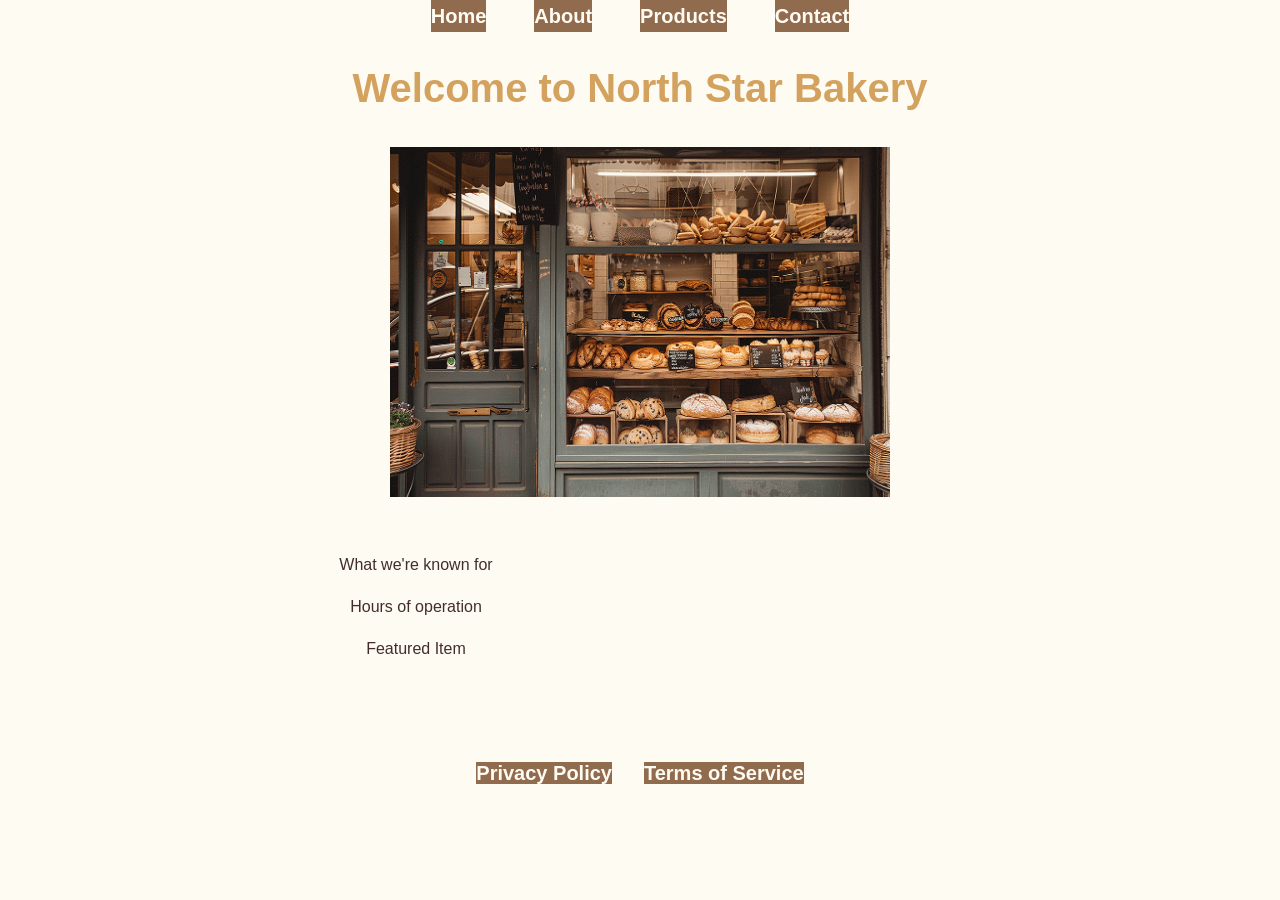
<file: index.html>
<!DOCTYPE html>
<html lang="en">
<head>
    <title>North Star Bakery</title>
    <link rel="stylesheet" href="css/style.css">
    <link rel="stylesheet" href="css/form.css">
</head>

<body>  
    <nav>
        <a href="index.html">Home</a>
        <a href="about.html">About</a>
        <a href="products.html">Products</a>
        <a href="contact.html">Contact</a> 
    </nav>
<h1>Welcome to North Star Bakery</h1>

<center>
<img src="image/bakery-storefront_c.png" 
    alt="A picture of the store front of North Star Bakery"
    width="500"
    height="350">
</center>

<main id="primary">
    <p>What we're known for</p>
    <p>Hours of operation</p>
    <p>Featured Item</p>
</main>


</body>

<footer>
<nav aria-label="Footer">
<ul>
<li><a href="privacy.html">Privacy Policy</a></li>
<li><a href="terms.html">Terms of Service</a></li>
</ul>
</nav>
</footer>

</html>
</file>
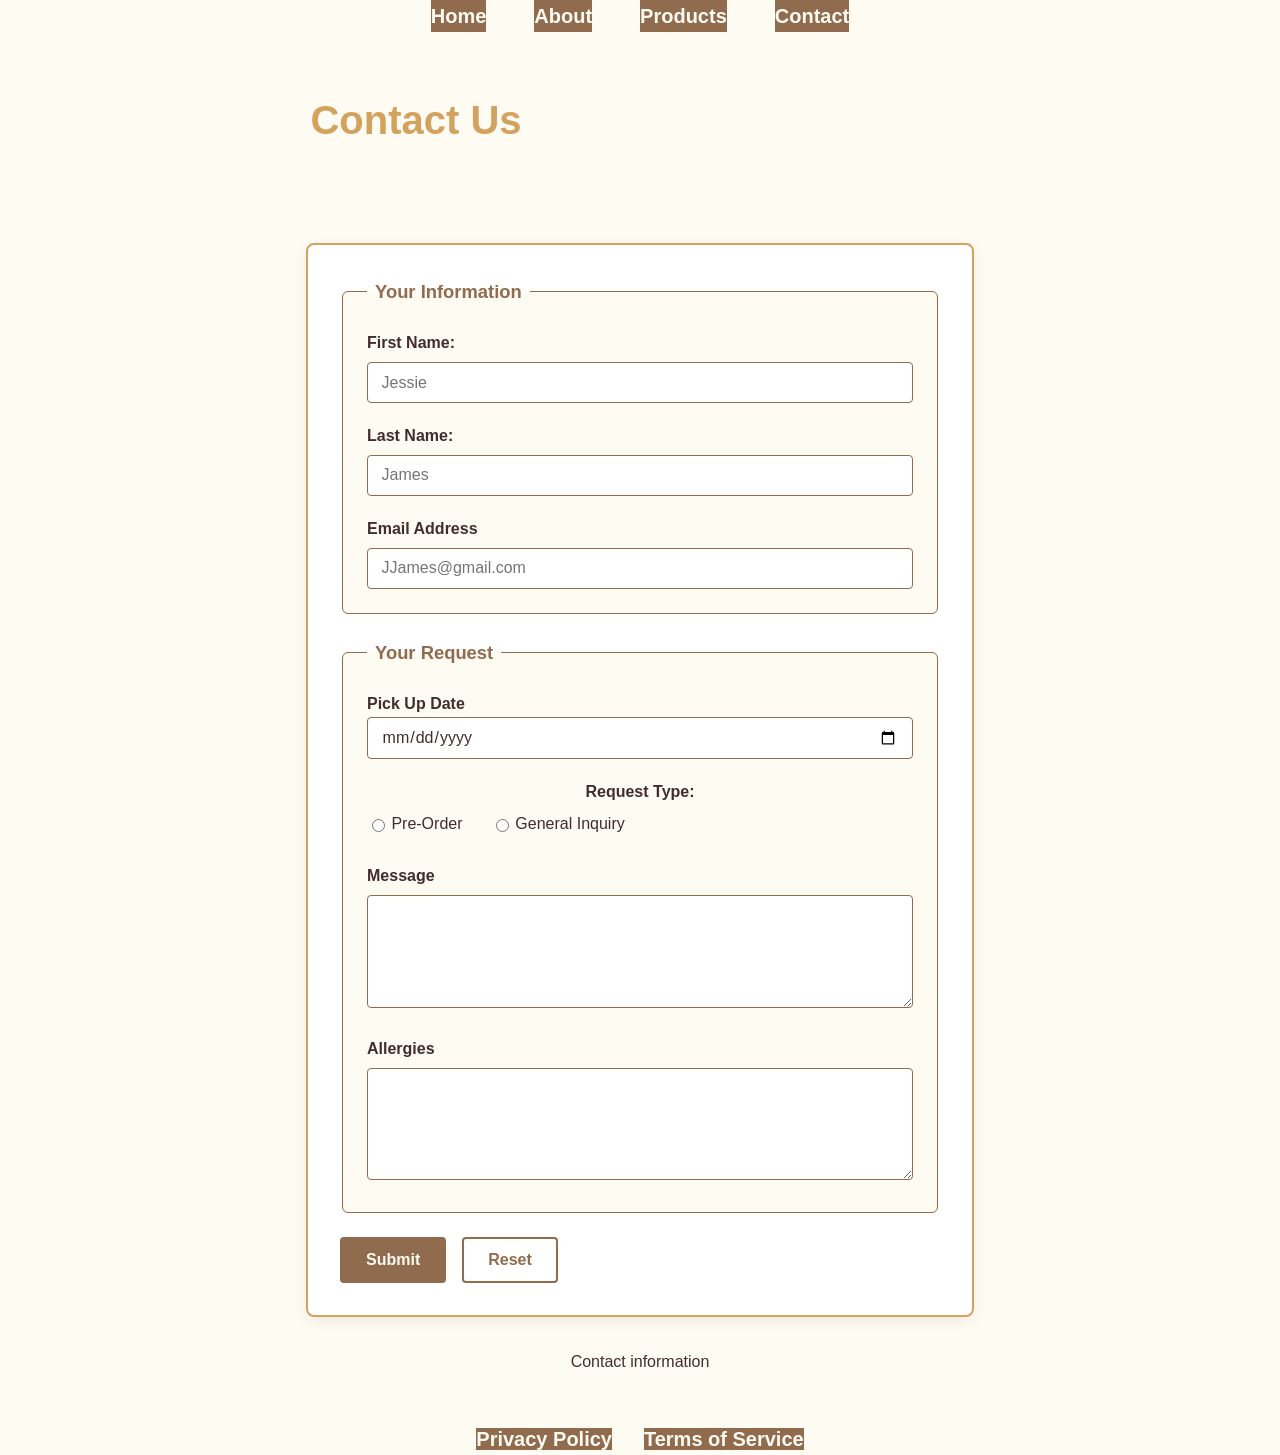
<file: contact.html>
<!DOCTYPE html>
<html lang="en">
<head>
    <title>North Star Bakery</title>
    <link rel="stylesheet" href="css/style.css">
    <link rel="stylesheet" href="css/form.css">
</head>

<body>
    <nav>
        <a href="index.html">Home</a>
        <a href="about.html">About</a>
        <a href="products.html">Products</a>
        <a href="contact.html">Contact</a>
    </nav>
 <main id="primary">
    <h1>Contact Us</h1>
 </main>

<form action="/submit-contact" method="post">
    
    <fieldset class="information">
    <legend>Your Information</legend>

        <div>
            <label for="fname">First Name:</label>
            <input type="text" id="fname" name="fname" placeholder="Jessie" minlength="3" maxlength="20" required>
        </div>
    
        <div>
            <label for="lname">Last Name:</label>
            <input type="text" id="lname" name="lname" placeholder="James" minlength="3" maxlength="20" required>
        </div>
    
        <div>
            <label for="email">Email Address</label>
            <input type="email" id="email" name="email" placeholder="JJames@gmail.com" required>   
        </div>
    
    </fieldset>

<fieldset class="request">
    <legend>Your Request</legend>
    <div>
        <label for="pickup">Pick Up Date</lable>
        <input type="date" id="pickup">
    </div>

    <div>
        <p>Request Type:</p>
        <label>
        <input type="radio" name="request" value="Pre-Order"> Pre-Order
        </label>

        <label>
        <input type="radio" name="request" value="General Inquiry"> General Inquiry
        </label>
    </div>

    <div> 
         <label for="message">Message</label>
        <textarea id="message" name="message" rows="5" cols="40">
        </textarea>
    </div>  

      <div> 
        <label for="allergies">Allergies</label>
        <textarea id="allergies" name="allergies" rows="5" cols="40"></textarea>
    </div>  
</fieldset>
    <div>
        <input type="submit">
        <input type="reset">
    </div>

</form>

<p>Contact information</p>

</body>

<footer>
<nav aria-label="Footer">
<ul>
<li><a href="privacy.html">Privacy Policy</a></li>
<li><a href="terms.html">Terms of Service</a></li>
</ul>
</nav>
</footer>

</html>
</file>
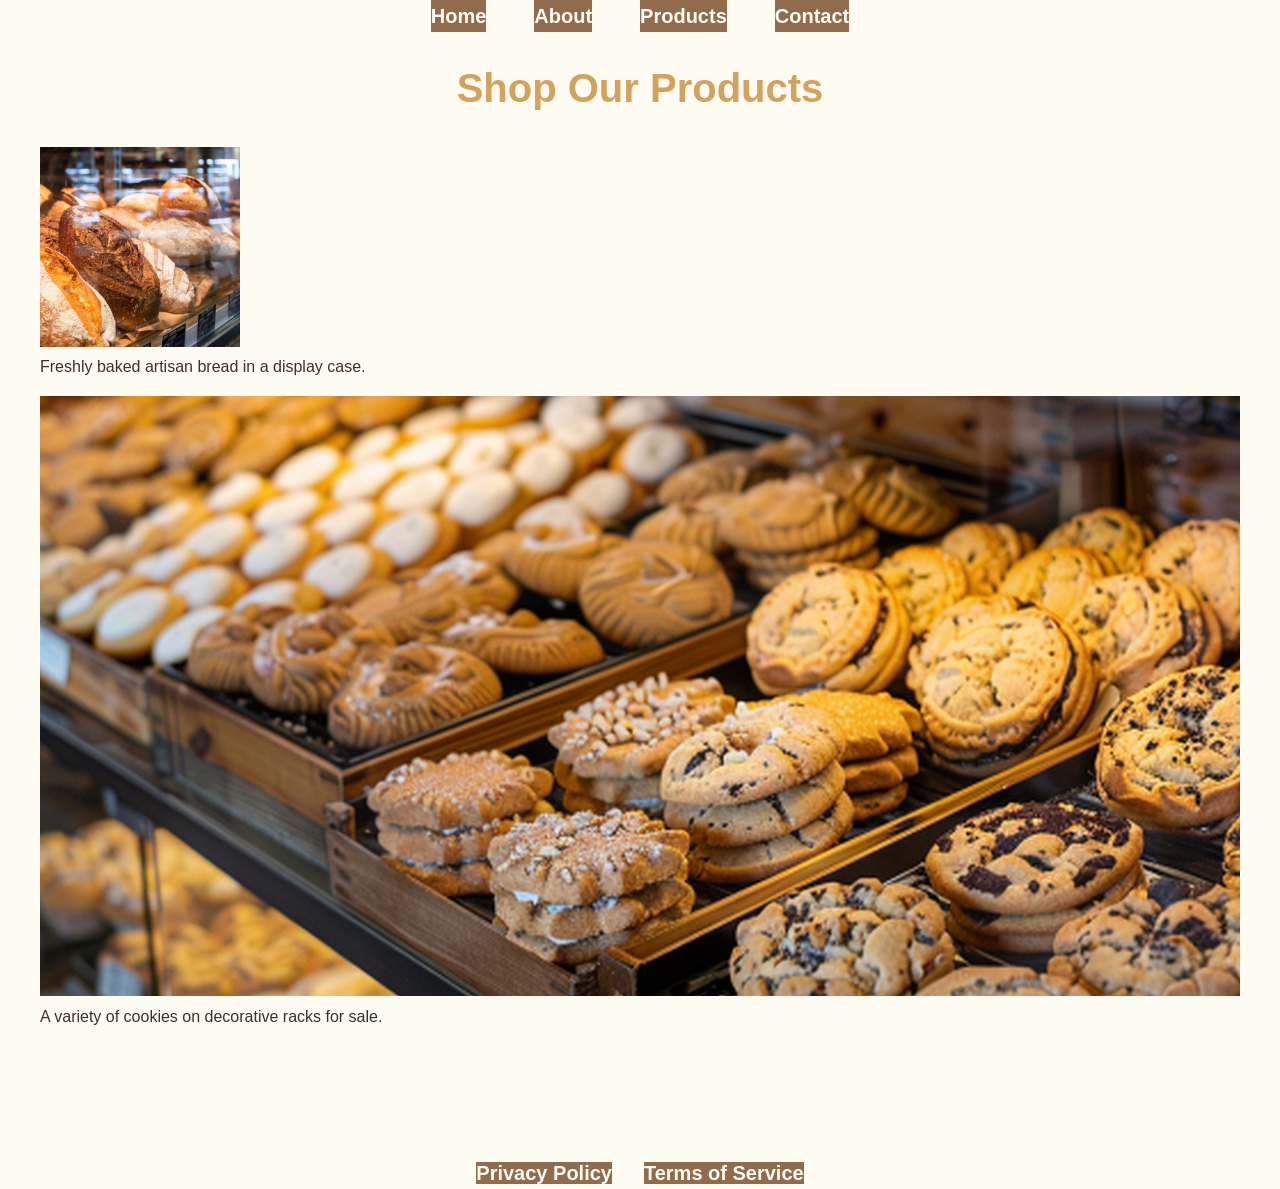
<file: products.html>
<!DOCTYPE html>
<html lang="en">
<head>
    <title>North Star Bakery</title>
    <link rel="stylesheet" href="css/style.css">
</head>

<body>
    <nav>
        <a href="index.html">Home</a>
        <a href="about.html">About</a>
        <a href="products.html">Products</a>
        <a href="contact.html">Contact</a>
    </nav>
    
    <h1>Shop Our Products</h1>
    
    <figure>
    <img 
        src="image/bakery-bread_c.png" 
        alt="Golden brown freshly baked loaves of Italian bread"
        width="200 px"
        height="200 px">
        <figcaption>Freshly baked artisan bread in a display case.</figcaption>
  </figure>


 <figure>
  <picture>
    <source srcset="image/bakery-feature-large_c.png" media="(min-width: 800px)">
    <source srcset="image/bakery-feature-small_c.png" media="(min-width: 500px)">
    <img src="image/bakery-feature-small_c.png" alt="A variety of chocolate chip and sugar cookies on decorative racks">
  </picture>
  <figcaption>A variety of cookies on decorative racks for sale.</figcaption>
</figure>


    <main id="primary"></main>
    
</body>

<footer>
<nav aria-label="Footer">
<ul>
<li><a href="privacy.html">Privacy Policy</a></li>
<li><a href="terms.html">Terms of Service</a></li>
</ul>
</nav>
</footer>

</html>
</file>
<file: css/style.css>
:root {
  --bg-color: #FEFBF3;      /* Creamy Dough */
  --text-color: #422D2D;    /* Dark Rye */
  --accent-primary: #D4A25F;/* Golden Wheat */
  --accent-secondary: #916B4D;/* Sourdough Brown */
}

body {
  background-color: var(--bg-color);
  color: var(--text-color);
  font-family: sans-serif;
  line-height: 1.6;
  margin: 0;
  padding: 0;
}

main{
  max-width: 800px;
  margin: 0;
  padding: 2rem 1rem;
}

h1 {
    font-size: 40px;
    text-align: center;
    font-family: sans-serif;
    color: var(--accent-primary);
    margin-top: 1.5rem;
    
}

h2 {
    text-align: center;
    font-family: sans-serif;
    color: var(--accent-primary);
    margin-top: 2rem;
}

p {
    text-align: center;
    color: var(--text-color);
    margin-bottom: 1rem;
}

nav {
  display: flex;
  flex-direction: column;
  align-items: center;
  gap: 1rem;
  background-color: var(--accent-secondary);
  padding: 1rem;
  footer, nav {
  background-color: var(--accent-secondary);
  color: var(--bg-color);
}
}

nav a {
  background-color: var(--accent-secondary);
  color: var(--bg-color);
  text-decoration: none;
  font-size: 1.25rem;
  font-weight: bold;
}

nav a:hover {
  color: var(--accent-primary);
}

footer {
  background-color: var(--accent-secondary);
  color: var(--bg-color);
  text-align: center;
  margin-top: 3rem;
  padding: 1.5rem;
}

footer, nav {
  background-color: transparent;
  padding: 0;
}
footer nav ul {
  list-style: none;
  margin: 0;
  padding: 0;
  display: flex;
  justify-content: center;
  gap: 2rem;
}

@media (min-width: 760px) {
  nav {
    flex-direction: row;
    justify-content: center;
    gap: 3rem;
  }
}
</file>
<file: css/form.css>
form {
  max-width: 600px;
  margin: 2rem auto;
  padding: 2rem;
  background-color: #FFFFFF; 
  border: 2px solid #D4A25F; /* Golden Wheat */
  border-radius: 8px;
  box-shadow: 0 4px 12px rgba(66, 45, 45, 0.08);
}

/* Fieldsets & Legends */
fieldset {
  border: 1px solid #916B4D; /* Sourdough Brown */
  border-radius: 6px;
  padding: 1.5rem;
  margin-bottom: 1.5rem;
  background-color: #FEFBF3; /* Creamy Dough */
}

legend {
  font-weight: bold;
  font-size: 1.15rem;
  color: #916B4D; /* Sourdough Brown */
  padding: 0 0.5rem;
}

form fieldset > div {
  margin-bottom: 1.25rem;
}

form fieldset > div:last-child {
  margin-bottom: 0;
}

/* Labels & Radio Group Heading */
label,
fieldset p {
  display: block;
  font-weight: 600;
  color: #422D2D; /* Dark Rye */
  margin-bottom: 0.4rem;
}

input[type="radio"] {
  accent-color: #916B4D;
  margin-right: 0.4rem;
}

label:has(input[type="radio"]) {
  display: inline-flex;
  align-items: center;
  font-weight: normal;
  margin-right: 1.5rem;
  cursor: pointer;
}

/* Text, Email, Date Inputs*/
input[type="text"],
input[type="email"],
input[type="date"],
textarea {
  width: 100%;
  box-sizing: border-box; 
  padding: 0.65rem 0.85rem;
  font-family: inherit;
  font-size: 1rem;
  color: #422D2D; /* Dark Rye */
  background-color: #FFFFFF;
  border: 1.5px solid #916B4D; /* Sourdough Brown */
  border-radius: 4px;
  transition: border-color 0.2s ease, box-shadow 0.2s ease;
}

/* Interactive Focus Highlight */
input[type="text"]:focus,
input[type="email"]:focus,
input[type="date"]:focus,
textarea:focus {
  outline: none;
  border-color: #D4A25F; /* Golden Wheat */
  box-shadow: 0 0 0 3px rgba(212, 162, 95, 0.25);
}

textarea {
  resize: vertical;
  min-height: 100px;
}

/* Submit & Reset Buttons */
form > div:last-child {
  display: flex;
  gap: 1rem;
  justify-content: flex-start;
}

input[type="submit"],
input[type="reset"] {
  padding: 0.75rem 1.5rem;
  font-size: 1rem;
  font-weight: bold;
  border-radius: 4px;
  cursor: pointer;
  transition: background-color 0.2s ease, color 0.2s ease;
}

input[type="submit"] {
  background-color: #916B4D; /* Sourdough Brown */
  color: #FEFBF3; /* Creamy Dough */
  border: 2px solid #916B4D;
}

input[type="submit"]:hover {
  background-color: #D4A25F; /* Golden Wheat */
  border-color: #D4A25F;
  color: #422D2D; /* Dark Rye */
}

input[type="reset"] {
  background-color: transparent;
  color: #916B4D;
  border: 2px solid #916B4D;
}

input[type="reset"]:hover {
  background-color: rgba(145, 107, 77, 0.1);
}
</file>
